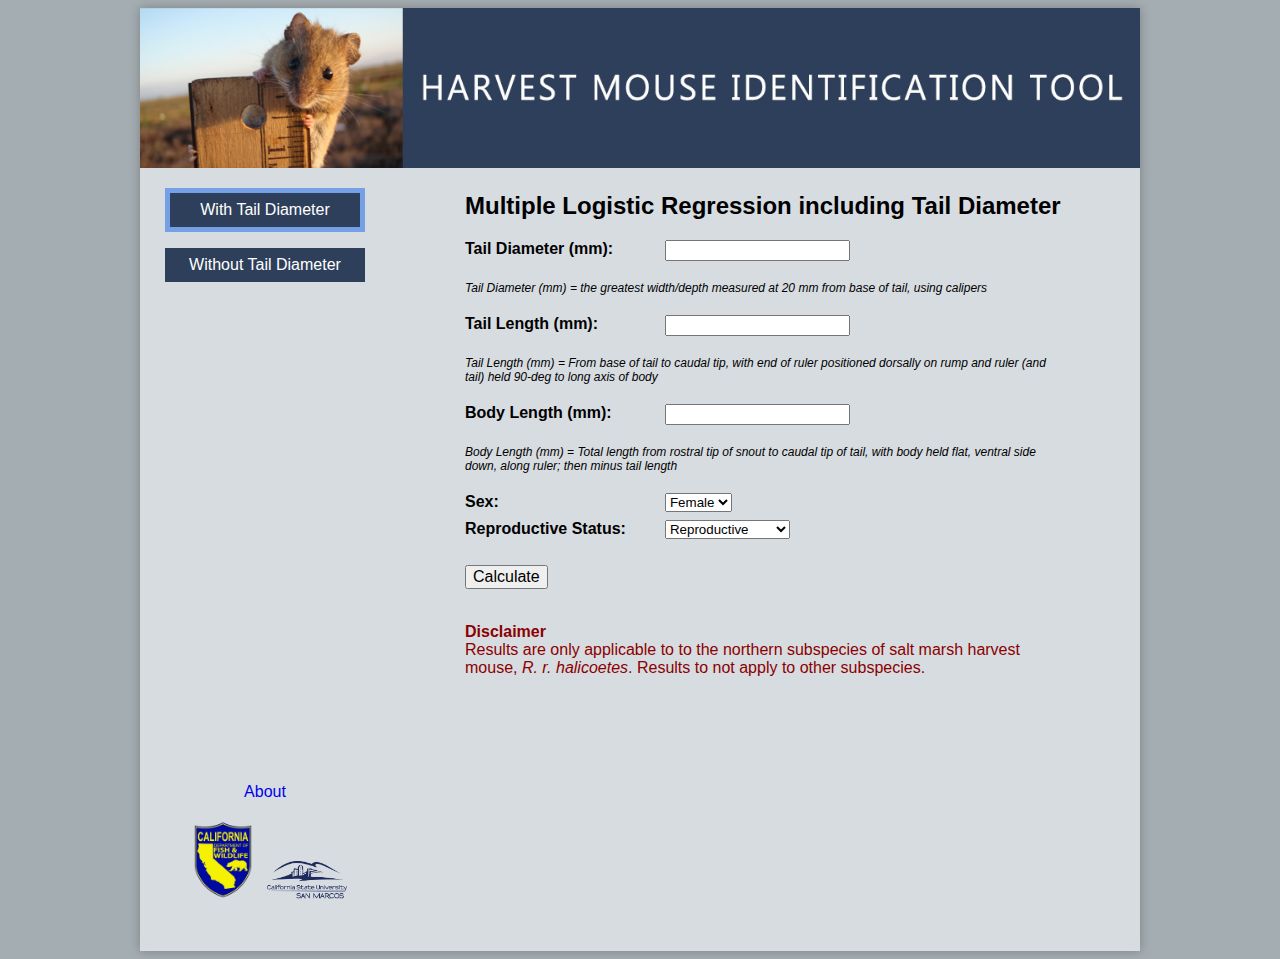
<file: index.html>
<!DOCTYPE html>
<html>

  <head>

    <meta charset="UTF-8">
    <meta name="viewport" content="width=device-width, initial-scale=1.0">
    <title>Harvest Mouse Identification Tool</title>
	  <link rel="stylesheet" href="css/stylesheet.css" type="text/css">
	  <link rel="icon" href="images/mouse_icon.jpg">

  </head>

<body>
  <div class="mainpage">
  	<header class="row">
      <div class="col-12">
  		  <a href="index.html"><img class="topbar_lg" src="images/topbar_lg.jpg" title="Home" alt="header bar image"></a>
        <a href="index.html"><img class="topbar_sm" src="images/topbar_sm.jpg" title="Home" alt="header bar image"></a>
      </div>
    </header>

    <div class="row">  
        <nav class="col-3">
          <ul>
            <li><a href="index.html" class="selected">With Tail Diameter</a></li>
            <li><a href="no_tail.html">Without Tail Diameter</a></li>
          </ul>
        </nav>

        <div class="col-9">
          <article>
            <h2 class="title">Multiple Logistic Regression including Tail Diameter</h2>
            <form>
              <div class="row">
                <div class="col-4">
                  <label for="tdiam"><b>Tail Diameter (mm):</b></label>
                </div>
                <div class="col-8">
                  <input type="number" id="tailDiam">
                </div>
              </div>
              <div class="row">
                <div class="col-12">
                  <p class="caption">Tail Diameter (mm) = the greatest width/depth measured at 20 mm from base of tail, using calipers</p>
                </div>
              </div>
              <div class="row">
                <div class="col-4">
                  <label for="tlength"><b>Tail Length (mm):</b></label>
                </div>
                <div class="col-8">
                  <input type="number" id="tailLength">
                </div>
              </div>
              <div class="row">
                <div class="col-12">
                  <p class="caption">Tail Length (mm) = From base of tail to caudal tip, with end of ruler positioned dorsally on rump and ruler (and tail) held 90-deg to long axis of body</p>
                </div>
              </div>
              <div class="row">
                <div class="col-4">
                  <label for="blength"><b>Body Length (mm):</b></label>
                </div>
                <div class="col-8">
                  <input type="number" id="bodyLength">
                </div>
              </div>
              <div class="row">
                <div class="col-12">
                  <p class="caption">Body Length (mm) = Total length from rostral tip of snout to caudal tip of tail, with body held flat, ventral side down, along ruler; then minus tail length</p>
                </div>
              </div>
              <div class="row">
                <div class="col-4">
                  <label for="sex"><b>Sex:</b></label>
                </div>
                <div class="col-8">
                  <select id="sexMF">
                    <option value="1">Female</option>
                    <option value="0">Male</option>
                  </select>
                </div>
              </div>
              <div class="row">
                <div class="col-4">
                  <label for="repro"><b>Reproductive Status:</b></label>
                </div>
                <div class="col-8">
                  <select id="reproStat">
                    <option value="1">Reproductive</option>
                    <option value="2">Non-reproductive</option>
                  </select>
                </div>
              </div>
              <br>
              <input class="button" type="button" name="calculate" value="Calculate" onClick="calcWithDiam();">
              <br>
              <br>
              <div class="result_area">
                <p id="result"></p>
                <p id="species"></p>
                <p id="prob"></p>
                <p class="disclaimer">
                  <b>Disclaimer</b>
                  <br>
                  Results are only applicable to to the northern subspecies of salt marsh harvest mouse, <i>R. r. halicoetes</i>. Results to not apply to other subspecies.
                </p>
              </div>

            </form>

       
          </article>
      </div>
    </div>

    <footer>
      <div class="row">
        <div class="col-3">
          <a class="about" href="about.html">About</a>
          <br>
          <br>
        </div>
      </div>

      <div class="row">
        <div class="col-3">
          <img class="logo" src="images/cdfw_logo.png" title="California Department of Fish and Wildlife" alt="California Department of Fish and Wildlife logo">
          <img class="logo" src="images/csusm_logo.png" title="California State University San Marcos" alt="California State University San Marcos logo">
        </div>
      </div>
    </footer>

  </div>
  	
<script src="js/calculator.js"></script>

</body>
</html>
</file>
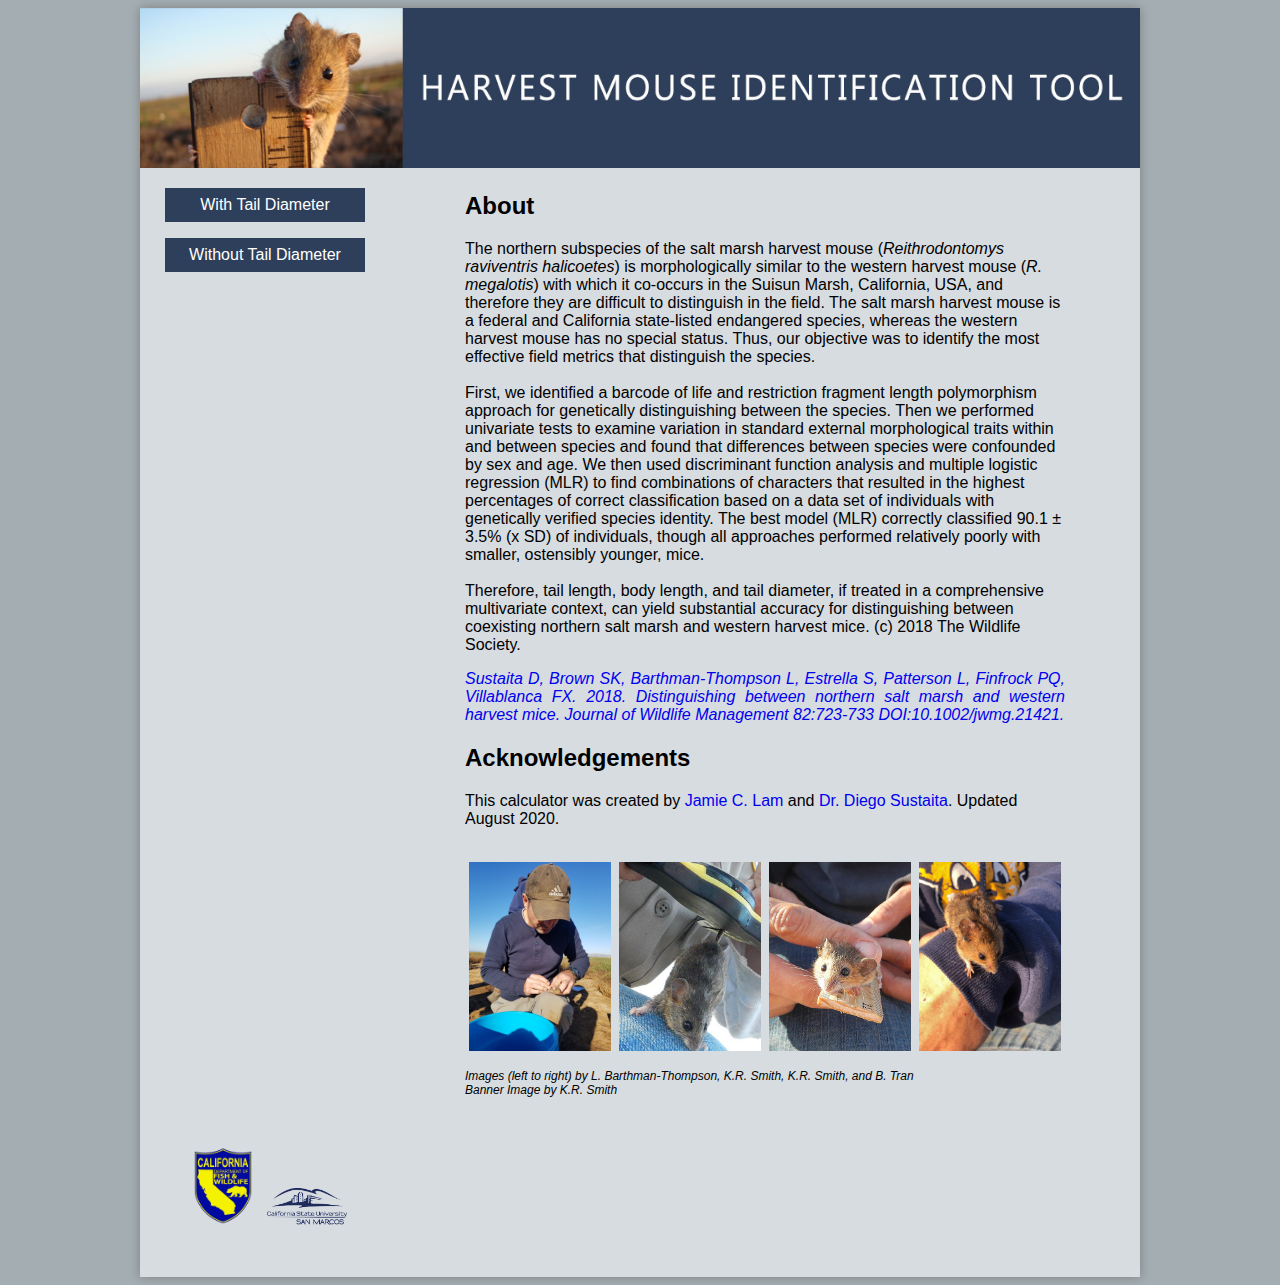
<file: about.html>
<!DOCTYPE html>
<html>

<head>

  <meta charset="UTF-8">
  <meta name="viewport" content="width=device-width, initial-scale=1.0">
  <title>Harvest Mouse Identification Tool</title>
  <link rel="stylesheet" href="css/stylesheet.css" type="text/css">
  <link rel="icon" href="images/mouse_icon.jpg">

</head>

<body>
  <div class="mainpage">
  	<header class="row">
      <div class="col-12">
  		  <a href="index.html"><img class="topbar_lg" src="images/topbar_lg.jpg" title="Home" alt="header bar image"></a>
        <a href="index.html"><img class="topbar_sm" src="images/topbar_sm.jpg" title="Home" alt="header bar image"></a>
      </div>
    </header>

    <div class="row">  
        <nav class="col-3">
          <ul>
            <li><a href="index.html">With Tail Diameter</a></li>
            <li><a href="no_tail.html">Without Tail Diameter</a></li>
          </ul>
        </nav>

        <div class="col-9">
          <article>
            <h2 class="title">About</h2>
            <p>The northern subspecies of the salt marsh harvest mouse (<i>Reithrodontomys raviventris halicoetes</i>) is morphologically similar to the western harvest mouse (<i>R. megalotis</i>) with which it co-occurs in the Suisun Marsh, California, USA, and therefore they are difficult to distinguish in the field. The salt marsh harvest mouse is a federal and California state-listed endangered species, whereas the western harvest mouse has no special status. Thus, our objective was to identify the most effective field metrics that distinguish the species.<br><br>First, we identified a barcode of life and restriction fragment length polymorphism approach for genetically distinguishing between the species. Then we performed univariate tests to examine variation in standard external morphological traits within and between species and found that differences between species were confounded by sex and age. We then used discriminant function analysis and multiple logistic regression (MLR) to find combinations of characters that resulted in the highest percentages of correct classification based on a data set of individuals with genetically verified species identity. The best model (MLR) correctly classified 90.1 ± 3.5% (x SD) of individuals, though all approaches performed relatively poorly with smaller, ostensibly younger, mice.<br><br>Therefore, tail length, body length, and tail diameter, if treated in a comprehensive multivariate context, can yield substantial accuracy for distinguishing between coexisting northern salt marsh and western harvest mice.  (c) 2018 The Wildlife Society.</p>

            <a title="Link to article" target="_blank" href="https://onlinelibrary.wiley.com/doi/abs/10.1002/jwmg.21421"><p class="pdf">Sustaita D, Brown SK, Barthman-Thompson L, Estrella S, Patterson L, Finfrock PQ, Villablanca FX. 2018. Distinguishing between northern salt marsh and western harvest mice. Journal of Wildlife Management 82:723-733 DOI:10.1002/jwmg.21421. </p></a>

            <h2 class="title">Acknowledgements</h2>
            <p>This calculator was created by <a title="Link to portfolio" target="_blank" href="https://www.linkedin.com/in/jamie-lam-4506432b/">Jamie C. Lam</a> and <a title="Link to website" target="_blank" href="https://faculty.csusm.edu/dsustaita/index.html">Dr. Diego Sustaita</a>. Updated August 2020.</p>
            <br>

            <div>
              <div class="col-3">
                <img class="about_img" title="Dr. Diego Sustaita" alt="Diego measuring mouse" src="images/diego.jpg">
              </div>
              <div class="col-3">
                <img class="about_img" title="Measuring Tail Diameter" alt="Measuring tail diameter of harvest mouse" src="images/taildiam_cropped.jpg">
              </div>
              <div class="col-3">
                <img class="about_img" title="Measuring Length" alt="Measuring length of harvest mouse" src="images/length_cropped.jpg">
              </div>
              <div class="col-3">
                <img class="about_img" title="Tagged Harvest Mouse" alt="Tagged harvest mouse" src="images/tagged_cropped.jpg">
              </div>
            </div>

            <p class="caption col-12">
              <br>
              Images (left to right) by L. Barthman-Thompson, K.R. Smith, K.R. Smith, and B. Tran
              <br>
              Banner Image by K.R. Smith
            </p>


          </article>
      </div>
    </div>

    <footer>
      <div class="row">
        <div class="col-3"></div>
        <div class="col-3">
          <img class="logo" src="images/cdfw_logo.png" title="California Department of Fish and Wildlife" alt="California Department of Fish and Wildlife logo">
          <img class="logo" src="images/csusm_logo.png" title="California State University San Marcos" alt="California State University San Marcos logo">
        </div>
      </div>
    </footer>

  </div>
  		
</body>
</html>
</file>
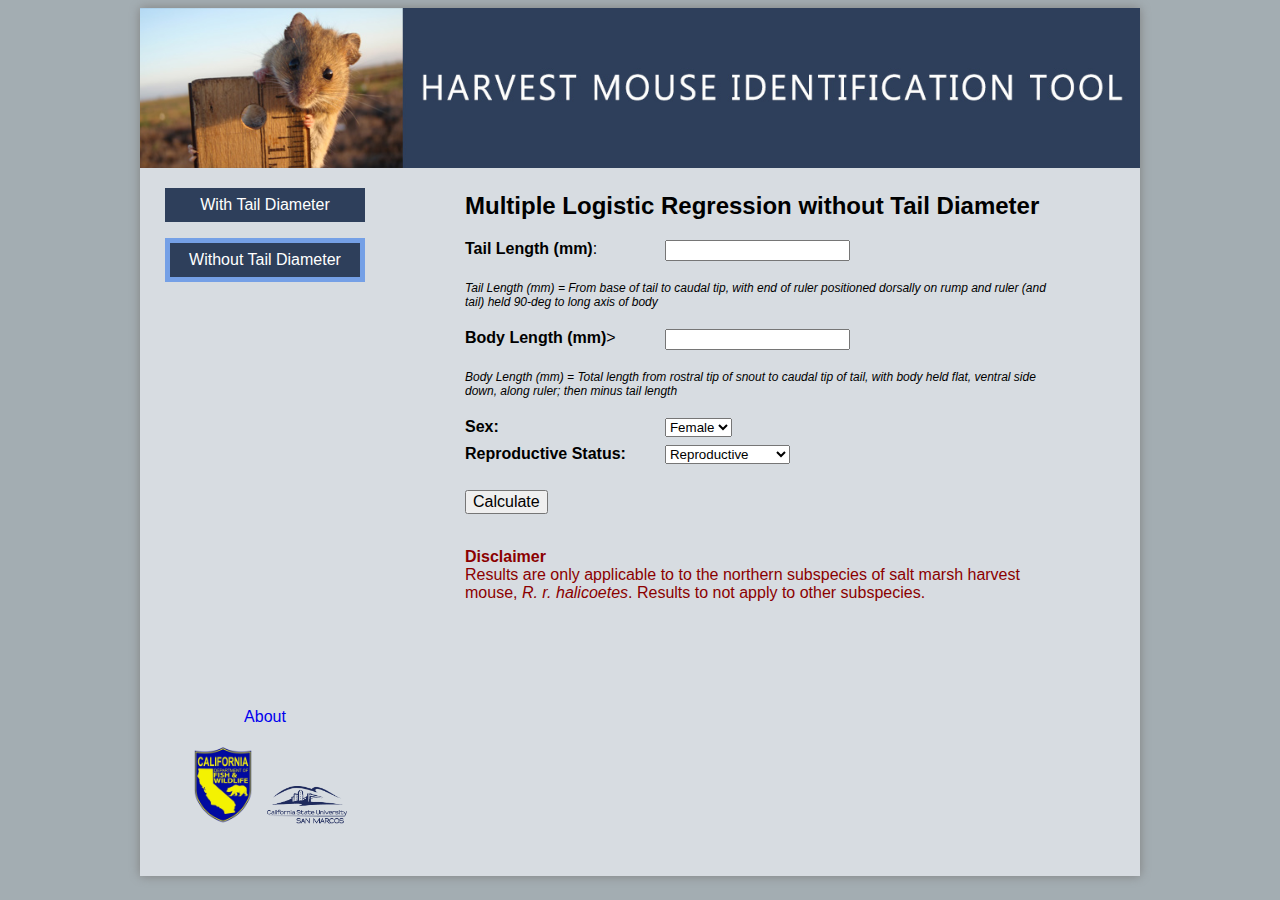
<file: no_tail.html>
<!DOCTYPE html>
<html>

<head>

  <meta charset="UTF-8">
  <meta name="viewport" content="width=device-width, initial-scale=1.0">
  <title>Harvest Mouse Identification Tool</title>
  <link rel="stylesheet" href="css/stylesheet.css" type="text/css">
  <link rel="icon" href="images/mouse_icon.jpg">

</head>

<body>
  <div class="mainpage">
  	<header class="row">
      <div class="col-12">
  		  <a href="index.html"><img class="topbar_lg" src="images/topbar_lg.jpg" title="Home" alt="header bar image"></a>
        <a href="index.html"><img class="topbar_sm" src="images/topbar_sm.jpg" title="Home" alt="header bar image"></a>
      </div>
    </header>

    <div class="row">  
        <nav class="col-3">
          <ul>
            <li><a href="index.html">With Tail Diameter</a></li>
            <li><a href="no_tail.html" class="selected">Without Tail Diameter</a></li>
          </ul>
        </nav>

        <div class="col-9">
          <article>
            <h2 class="title">Multiple Logistic Regression without Tail Diameter</h2>
            <form>
              <div class="row">
                <div class="col-4">
                  <label for="tlength"><b>Tail Length (mm)</b>:</label>
                </div>
                <div class="col-8">
                  <input type="number" id="tailLength">
                </div>
              </div>
              <div class="row">
                <div class="col-12">
                  <p class="caption">Tail Length (mm) = From base of tail to caudal tip, with end of ruler positioned dorsally on rump and ruler (and tail) held 90-deg to long axis of body</p>
                </div>
              </div>
              <div class="row">
                <div class="col-4">
                  <label for="blength"><b>Body Length (mm)</b>></label>
                </div>
                <div class="col-8">
                  <input type="number" id="bodyLength">
                </div>
              </div>
              <div class="row">
                <div class="col-12">
                  <p class="caption">Body Length (mm) = Total length from rostral tip of snout to caudal tip of tail, with body held flat, ventral side down, along ruler; then minus tail length</p>
                </div>
              </div>
              <div class="row">
                <div class="col-4">
                  <label for="sex"><b>Sex:</b></label>
                </div>
                <div class="col-8">
                  <select id="sexMF">
                    <option value="1">Female</option>
                    <option value="0">Male</option>
                  </select>
                </div>
              </div>
              <div class="row">
                <div class="col-4">
                  <label for="repro"><b>Reproductive Status:</b></label>
                </div>
                <div class="col-8">
                  <select id="reproStat">
                    <option value="1">Reproductive</option>
                    <option value="2">Non-reproductive</option>
                  </select>
                </div>
              </div>
              <br>
              <input class="button" type="button" name="calculate" value="Calculate" onClick="calcNoDiam();">
              <br>
              <br>
              <div class="result_area">
                <p id="result"></p>
                <p id="species"></p>
                <p id="prob"></p>
                <p class="disclaimer">
                    <b>Disclaimer</b>
                    <br>
                    Results are only applicable to to the northern subspecies of salt marsh harvest mouse, <i>R. r. halicoetes</i>. Results to not apply to other subspecies.
                  </p>
              </div>
            </form>
          </article>
      </div>
    </div>

    <footer>
      <div class="row">
        <div class="col-3">
          <a class="about" href="about.html">About</a>
          <br>
          <br>
        </div>
      </div>

      <div class="row">
        <div class="col-3">
          <img class="logo" src="images/cdfw_logo.png" title="California Department of Fish and Wildlife" alt="California Department of Fish and Wildlife logo">
          <img class="logo" src="images/csusm_logo.png" title="California State University San Marcos" alt="California State University San Marcos logo">
        </div>
      </div>
    </footer>
  </div>

  <script src="js/calculator.js"></script>
  	

</body>
</html>
</file>
<file: css/stylesheet.css>
* {
  box-sizing: border-box;
}

.row::after {
  content: "";
  clear: both;
  display: block;
}


[class*="col-"] {
  float: left;
  padding: 0;
  margin: 0;
}

/* For desktop: */
.col-1 {width: 8.33%;}
.col-2 {width: 16.66%;}
.col-3 {width: 25%;}
.col-4 {width: 33.33%;}
.col-5 {width: 41.66%;}
.col-6 {width: 50%;}
.col-7 {width: 58.33%;}
.col-8 {width: 66.66%;}
.col-9 {width: 75%;}
.col-10 {width: 83.33%;}
.col-11 {width: 91.66%;}
.col-12 {width: 100%;}

@media only screen and (min-width: 769px) {
	[class="topbar_sm"] {
		display:none;
	}
}

@media only screen and (max-width: 768px) {
  /* For mobile phones: */
  [class*="col-"] {
    width: 100%;
  }

  [class="topbar_lg"] {
  	display:none;
  }

  [class="about_img"] {
  	display:none;
  }

  [class="caption col-12"] {
  	display:none;
  }

  [nav] {
	  min-height: 0;
  }

}

body {
	background-color: #a3adb2;
}

.mainpage {
	font-family: Helvetica, Arial, sans-serif;
	max-width: 1000px;
	margin: 0px auto;
	border: 1px;
	border-color: black;
	background-color: #d7dce1;
	box-shadow: 0 0 10px grey;
}


img {
	width: 100%;
	height: auto;
}


a {
	text-decoration: none;
}

nav ul {
	padding: 0;
	margin: 0;
	list-style-type:none;
}

nav li a {
	display: block;
	color: #ffffff;
	background-color: #2e3f5b;
	width: 80%;
	text-align: center;
	margin: 1em auto;
	padding: .5em 1em;
}

.selected {
	border-style: solid;
	border-width: 5px;
	border-color:#75a0e6;
}

.measurements{
	font-size: 10pt;
	text-align: left;
	list-style-type: none;
}

article {
	width: 80%;
	margin: 0 auto;
	min-height: 380px;
}

article form div.row {
	margin-bottom: .5em;
}

.button {
	font-size: 1em;
}

footer {
	margin-top: 3em;
	padding-bottom: 3em;
	text-align: center;
}


.logo {
	width: 80px;
}

.icon {
	width: 50px;
	float: left;
}

.pdf {
	text-align: justify;
	font-style: italic;
}

.about_img {
	padding: 0em .25em;
}

.caption {
	font-style: italic;
	font-size: .75em;
}

.result_area {
	width: 100%;
	height: 7em;
}

.disclaimer {
	color: #8B0000;
}
</file>
